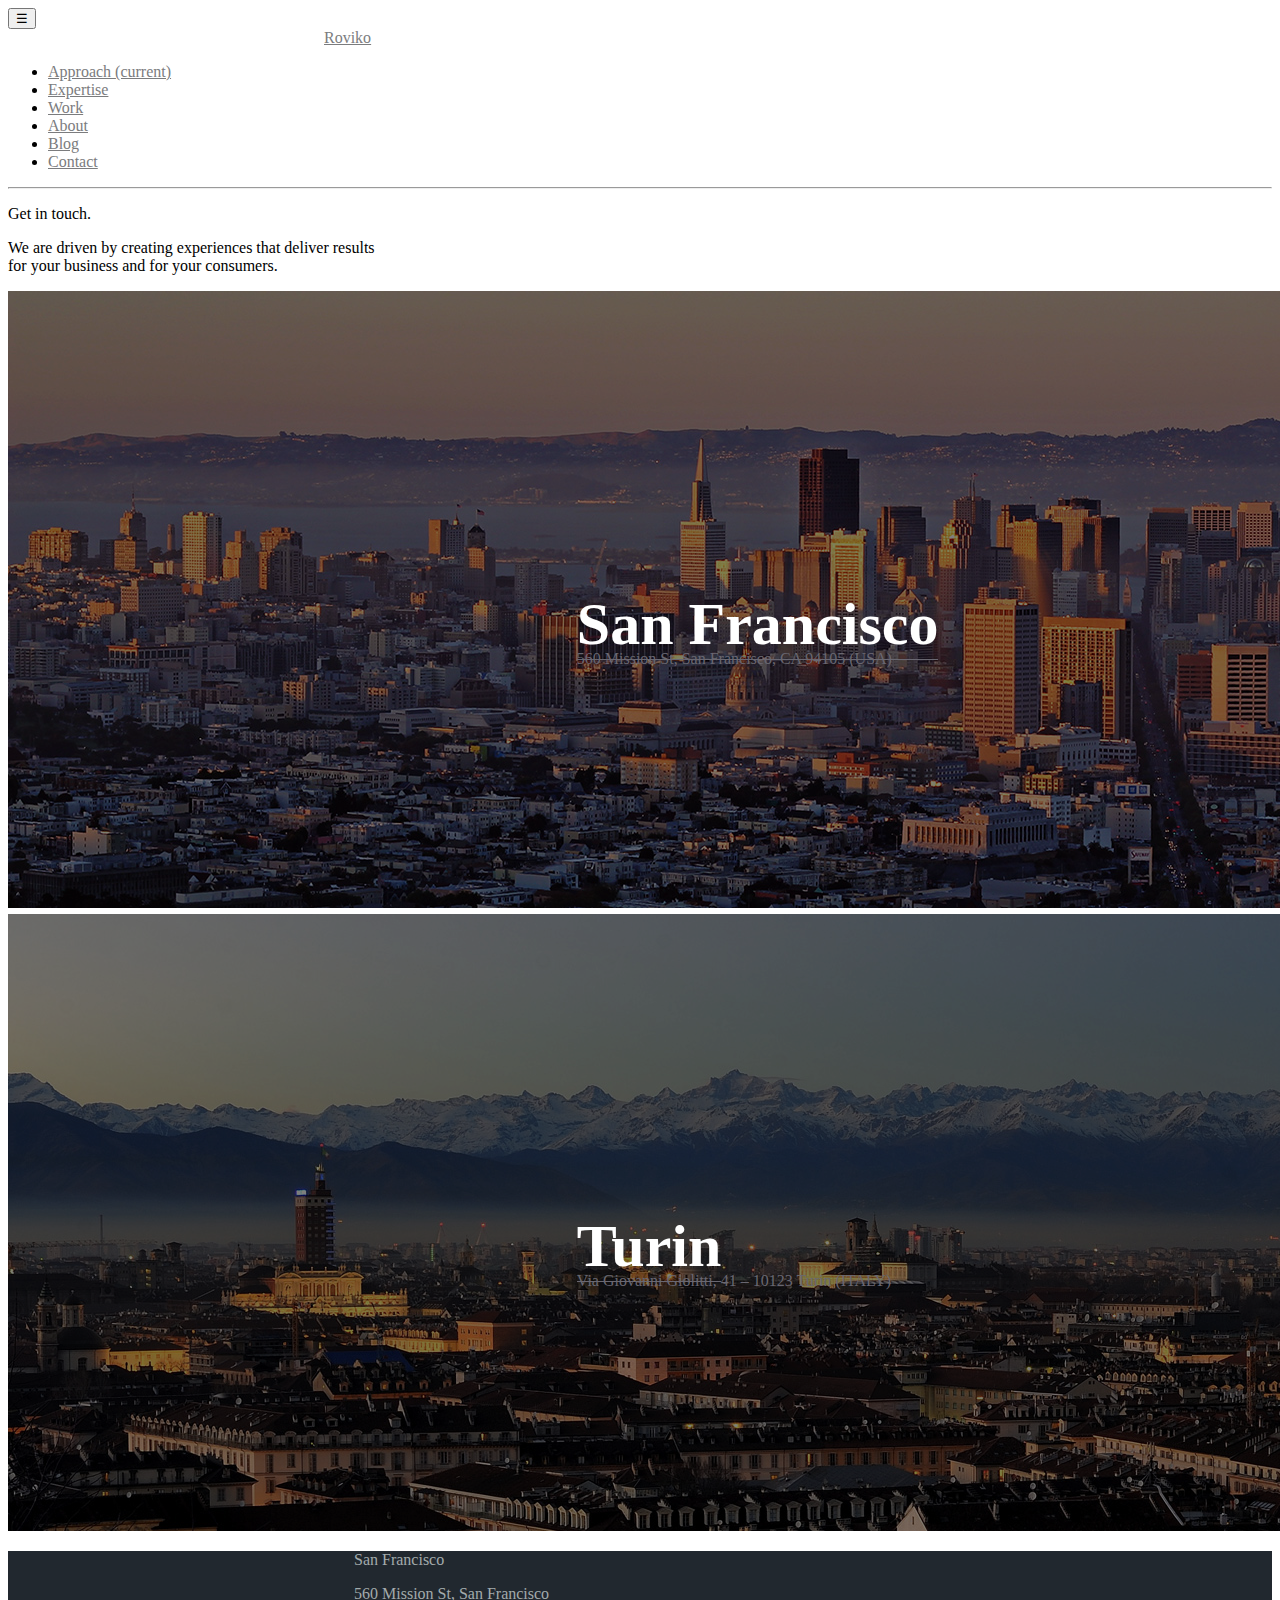
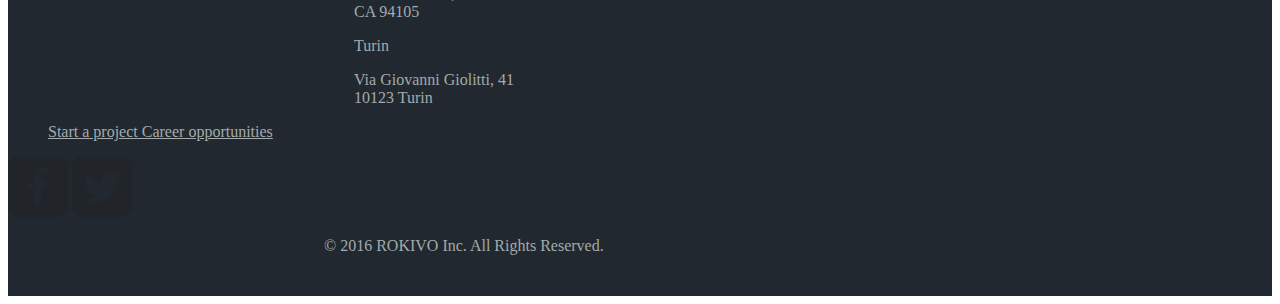
<file: contact.html>
<!DOCTYPE html>
<html lang="fr">

<head>
    <meta charset="UTF-8">
    <title>Roviko</title>
    <link rel="stylesheet" href="https://maxcdn.bootstrapcdn.com/bootstrap/4.0.0-alpha.2/css/bootstrap.min.css" integrity="sha384-y3tfxAZXuh4HwSYylfB+J125MxIs6mR5FOHamPBG064zB+AFeWH94NdvaCBm8qnd" crossorigin="anonymous">
    <link type="text/css" rel="stylesheet" href="css/style.css" />
    <meta name="viewport" content="width=device-width, initial-scale=1, shrink-to-fit=no">
    <link rel="icon" type="image/png" href="images/favicon.png" />

</head>

<body>
    <!-- HEADER -->
    <header class="index1">


        <!--  NAV BAR -->
        <nav class="navbar navbar-light bg-faded nav">
            <button class="navbar-toggler hidden-sm-up" type="button" data-toggle="collapse" data-target="#exCollapsingNavbar2" aria-controls="exCollapsingNavbar2" aria-expanded="false" aria-label="Toggle navigation">
                &#9776;
            </button>
            <div class="collapse navbar-toggleable-xs" id="exCollapsingNavbar2">
                <a class="navbar-brand nav1" href="#">Roviko</a>
                <ul class="nav navbar-nav nav2">
                    <li class="nav-item active">
                        <a class="nav-link" href="#">Approach <span class="sr-only">(current)</span></a>
                    </li>
                    <li class="nav-item">
                        <a class="nav-link" href="#">Expertise</a>
                    </li>
                    <li class="nav-item">
                        <a class="nav-link" href="#">Work</a>
                    </li>
                    <li class="nav-item">
                        <a class="nav-link" href="#">About</a>
                    </li>
                    <li class="nav-item">
                        <a class="nav-link" href="#">Blog</a>
                    </li>
                    <li class="nav-item">
                        <a class="nav-link" href="#">Contact</a>
                    </li>
                </ul>
            </div>
        </nav>



    </header>
    <!-- END HEADER -->

    <section>

        <hr>

        <p>Get in touch.</p>

        <p>We are driven by creating experiences that deliver results
            <br>for your business and for your consumers.</p>

        <div class="SF">



            <img src="img/sanfrancisco.jpg" alt="" class="Cimg" />

            <h2 class="CT1">San Francisco</h2>

            <p class="CP1">560 Mission St, San Francisco, CA 94105 (USA)</p>

        </div>


      <div class="Turin">

          <img src="img/Turin.jpg" alt="" class="Cimg1" />

          <h2 class="CT2">Turin</h2>

          <p class="CP2">Via Giovanni Giolitti, 41 – 10123 Turin (ITALY)</p>

      </div>

    </section>

    <!-- FOOTER -->
    <footer>

        <div class="container">

            <div class="row">

                <div class="col-md-6 col-xs-12 col-lg-4 ">
                    <ul>
                        <li>
                            <p>San Francisco</p>
                        </li>
                        <li>
                            <p>560 Mission St, San Francisco
                                <br>CA 94105 </p>
                        </li>
                    </ul>

                </div>

                <div class="col-md-6 col-xs-12 col-lg-4 ">
                    <ul>
                        <li>
                            <p>Turin</p>
                        </li>
                        <li>
                            <p>Via Giovanni Giolitti, 41
                                <br>10123 Turin </p>
                        </li>
                    </ul>

                </div>

                <div class="col-md-6 col-xs-12 col-lg-4 ">
                    <ul>
                        <li>
                            <a href="#">Start a project Career opportunities </a>
                        </li>
                    </ul>
                    <a href="#"><img src="img/facebook-wrap.png" alt="" /></a>
                    <a href="#"><img src="img/twitter-wrap.png" alt="" /></a>
                </div>


            </div>

        </div>

        <p>© 2016 ROKIVO Inc. All Rights Reserved.</p>

    </footer>
    <!-- END FOOTER -->

</body>

</html>
</file>
<file: css/style.css>
/*######################HEADER################################################*/

.index{
  padding-bottom: 40px;
  background-image: url("../img/rokivohome.jpg");
  background-repeat: no-repeat;
  /*background-size: 1200%;*/
  padding-bottom: 30%;
}



header h1{
  border-bottom: solid #7b7c7e 1px;
  margin-top: 100px;
  font-size: 40px;
  line-height: 2em;
  color: white;
  margin-left: 10px;
}
/*TITLE */
@-webkit-keyframes typing { /*largeur du caractere a taper safari chrome opera*/
  from { width: 0 }
  to { width:19em }
}

@-moz-keyframes typing { /*largeur du caractere a taper mozilla firefox*/
  from { width: 0 }
  to { width:19em }
}

@-webkit-keyframes blink-caret {
  from, to { border-color: transparent }
  50% { border-color: white }
}

@-moz-keyframes blink-caret {
  from, to { border-color: transparent }

}

h1 {

   margin-left: 3% !important;
  font-size:2em !important;
  font-weight: bold;
  white-space:nowrap !important;
  overflow:hidden !important;
  border-right: .1em solid lightblue !important;

  -webkit-animation: typing 6s steps(8, end), /* # of steps = # of characters */
                      blink-caret 1s step-end infinite;
  -moz-animation: typing 6s steps(30, end), /* # of steps = # of characters */
                      blink-caret 1s step-end infinite;
}

/*END TITLE*/

header p{
margin-top: 25px;
color: white;
margin-left: 10px;
margin-bottom: 40px;
}

.link1{
  color: #18B11C;
  padding-bottom: 30px;
  margin-left: 10px;
  }

.nav{
  background-color:transparent !important;

}

.nav1{
  margin-right: 10% !important;
  color: #7b7c7e !important;
}

.nav2 a{
  color: #7b7c7e !important;
}

h4{
  color: #A1A5BD;
  margin: 40px 0px 60px 20px;
  font-family: "Circular Std Black",sans-serif;
}

.T1{
  padding-top: 80px;
}

hr{
 padding: 0;
}

.para{
  border-bottom: solid #45CA58 10px;
  color: #887C7E;
  margin-bottom: 40px;
}
/*##############################END HEADER####################################*/

/*################################SECTION#####################################*/
.index{
  background-size: 100%;
  padding-bottom: 50px;

}
.sec1{
      background-color: #F5F6F7;
      padding-top: 2%;
}

section h6{
  color: #21282F;
  font-weight: bold;
}

.sec2{
  background-color: #fff;
  padding-bottom: 80px;
  }

.sec3{
  background-image: url("img/bckgrd.png");
  background-color: #0D56C2;
  padding-bottom: 100px;
}

.sec3 p{
  color: #fff;
  margin-left: 20%;
  font-family: "Circular Std Black",sans-serif;
}

.sec3 a{
  color: #fff;
  margin-left: 20%;
  margin-top: 90px;
}


/*#################################END SECTION################################*/

/*#############################################################################
################################secondemobilesize##############################
##############################################################################*/

/*##################################HEADER######################################*/

@media screen and (min-width: 880px) {
  header{
    background-size: 100%;
    padding-bottom: 20%;
    }
}

/*##############################END HEADER####################################*/

@media screen and (min-width: 900px) {
  /*header{
    background-size: 100%;
    padding-bottom: 20%;
    }*/
    .img{
      width: 80%;

    }

    .img1{
      width: 80%;
    }

    .img2{
      width: 91%;
    }

    h4{
      margin-left: 20%;
    }

    .nav1{
      margin-left: 25%;
    }

  }

/*##################################footer#################################*/
footer{
  background-color: #21282F;
  padding-bottom: 2%;
}
footer ul{
  list-style: none;
}

footer li{
  color: #A3ABAC;
}

footer a{
  color: #A3ABAC;
}

footer p{
  color :#A3ABAC;
  margin-left: 25%;
}

/*#############################################################################
###############################################################################
####################################contact pages##############################
###############################################################################
##############################################################################*/

.index1{
  padding-bottom: 0;
}

.SF{
  position: relative;
}

.Cimg {
  margin-bottom: 2px;
  z-index: -1;
  filter: brightness(50%);
       -webkit-filter: brightness(50%);
       -moz-filter: brightness(50%);
       -o-filter: brightness(50%);
       -ms-filter: brightness(50%);
}

.Cimg1{
  z-index: -1;
  filter: brightness(50%);
       -webkit-filter: brightness(50%);
       -moz-filter: brightness(50%);
       -o-filter: brightness(50%);
       -ms-filter: brightness(50%);
}

.CT1{
  position: absolute;
  top: 40%;
  left: 45%;
  font-size: 60px;
  color: #fff;
  border-bottom: solid #696771 1px;
  }

  .CP1{
    position: absolute;
    top: 55%;
    left: 45%;
    color: #696771;
  }

  .Turin{
    position: relative;
  }

  .CT2{
    position: absolute;
    top: 40%;
    left: 45%;
    font-size: 60px;
    color: #fff;
    border-bottom: solid #696771 1px;
    }

    .CP2{
      position: absolute;
      top: 55%;
      left: 45%;
      color: #696771;
    }
</file>
